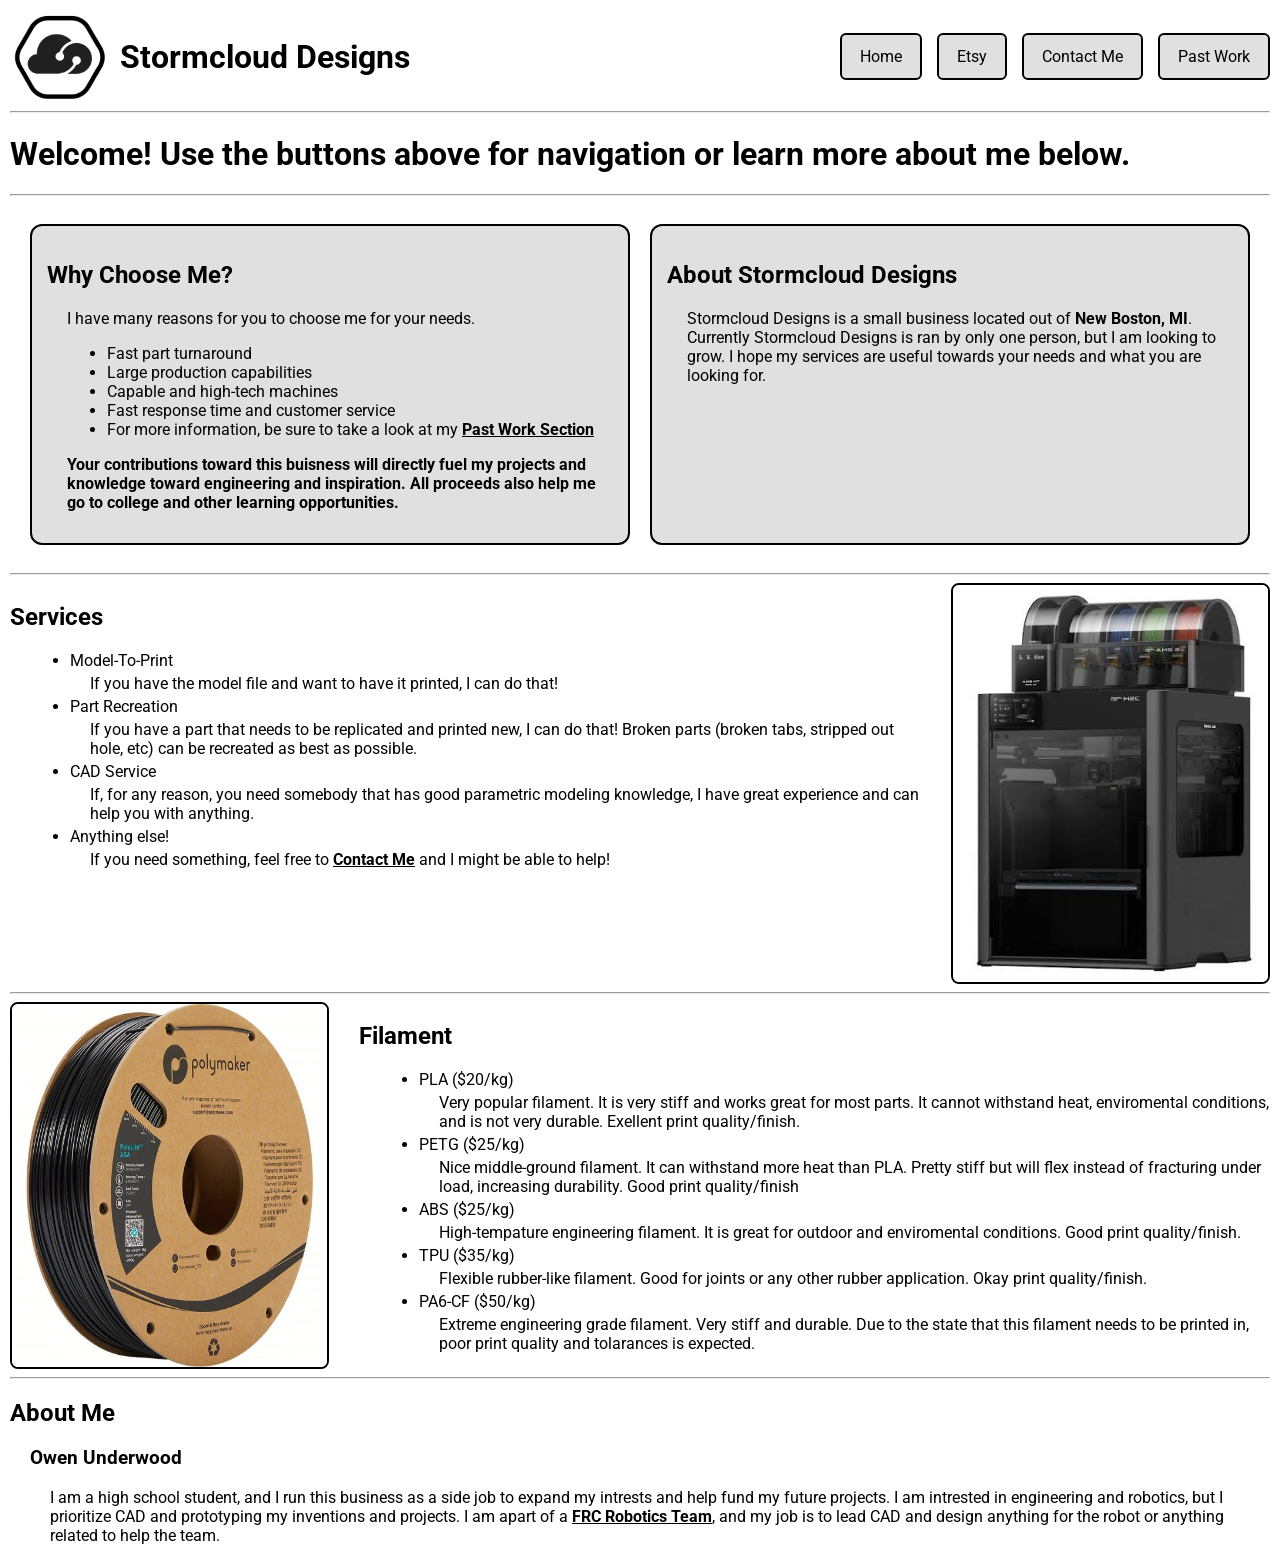
<file: index.html>
<!DOCTYPE html>
<html>
  <head>
    <title>Stormcloud Designs - Main</title>
    <link rel="icon" type="image/x-icon" href="/images/Modern Ico.ico">
    <link rel="stylesheet" href="style.css">
    <link rel="stylesheet" href="https://fonts.googleapis.com/css2?family=Roboto">
    
  </head>
  <body>
    <div id="header"></div>
    <script>
      fetch("header.html")
      .then(response => response.text())
      .then(data => {
        document.getElementById("header").innerHTML = data;
      });
    </script>
    <hr>
    <div class="banner">
        <h1><b>Welcome!</b> Use the buttons above for navigation or learn more about me below.</h1>
    </div>

    <hr>

    <div class="aboutsection">
        <div class="whyus">
            <h2>Why Choose Me?</h2>
            <p>
                I have many reasons for you to choose me for your needs.
            </p>
            <ul>
                <li>Fast part turnaround</li>
                <li>Large production capabilities</li>
                <li>Capable and high-tech machines</li>
                <li>Fast response time and customer service</li>
                <li>For more information, be sure to take a look at my <a class="hyperlink" href="pastwork.html"><b>Past Work Section</b></a></li>
            </ul>
            <p><b>Your contributions toward this buisness will directly fuel my projects and knowledge toward engineering and inspiration. All proceeds also help me go to college and other learning opportunities.</b></p>
        </div>

        <div class="about">
            <h2>About Stormcloud Designs</h2>
            <p>
                Stormcloud Designs is a small business located out of <b>New Boston, MI</b>.
                Currently Stormcloud Designs is ran by only one person, but I am looking to grow.
                I hope my services are useful towards your needs and what you are looking for.
            </p>
        </div>
    </div>

    <hr>

    <div class="services">
        <div>
            <h2>Services</h2>
            <p>
                <ul>
                    <li>Model-To-Print</li>
                    <p>
                        If you have the model file and want to have it printed, I can do that!
                    </p>
                    <li>Part Recreation</li>
                    <p>
                        If you have a part that needs to be replicated and printed new, I can do that! Broken parts (broken tabs, stripped out hole, etc) can be recreated as best as possible.
                    </p>
                    <li>CAD Service</li>
                    <p>
                        If, for any reason, you need somebody that has good parametric modeling knowledge, I have great experience and can help you with anything.
                    </p>
                    <li>Anything else!</li>
                    <p>
                        If you need something, feel free to <a class="hyperlink" href="contact.html"><b>Contact Me</b></a> and I might be able to help! 
                    </p>
                </ul>
            </p>
        </div>

        <img src="images/h2c.jpg" alt="h2c">
    </div>

    <hr>

    <div class="filament">
        <img src="images/filament.jpg" alt="filament">

        <div>
            <h2>Filament</h2>
            <p>
                <ul>
                    <li>PLA ($20/kg)</li>
                    <p>
                        Very popular filament. It is very stiff and works great for most parts. It cannot withstand heat, enviromental conditions, and is not very durable. Exellent print quality/finish.
                    </p>
                    <li>PETG ($25/kg)</li>
                    <p>
                        Nice middle-ground filament. It can withstand more heat than PLA. Pretty stiff but will flex instead of fracturing under load, increasing durability. Good print quality/finish
                    </p>
                    <li>ABS ($25/kg)</li>
                    <p>
                        High-tempature engineering filament. It is great for outdoor and enviromental conditions. Good print quality/finish.
                    </p>
                    <li>TPU ($35/kg)</li>
                    <p>
                        Flexible rubber-like filament. Good for joints or any other rubber application. Okay print quality/finish.
                    </p>
                    <li>PA6-CF ($50/kg)</li>
                    <p>
                        Extreme engineering grade filament. Very stiff and durable. Due to the state that this filament needs to be printed in, poor print quality and tolarances is expected.
                    </p>
                </ul>
            </p>
        </div>
    </div>

    <hr>

    <div class="teammembers">
        <h2>About Me</h2>
        <div>
            <h3>Owen Underwood</h3>
            <p>
            I am a high school student, and I run this business as a side job to expand my intrests and help fund my future projects.
            I am intrested in engineering and robotics, but I prioritize CAD and prototyping my inventions and projects.
            I am apart of a <a class="hyperlink" href="https://www.thebluealliance.com/team/6615"><b>FRC Robotics Team</b></a>, and my job is to lead CAD and design anything for the robot or anything related to help the team. 
            </p>
        </div>
    </div>
  </body>
</html>
</file>
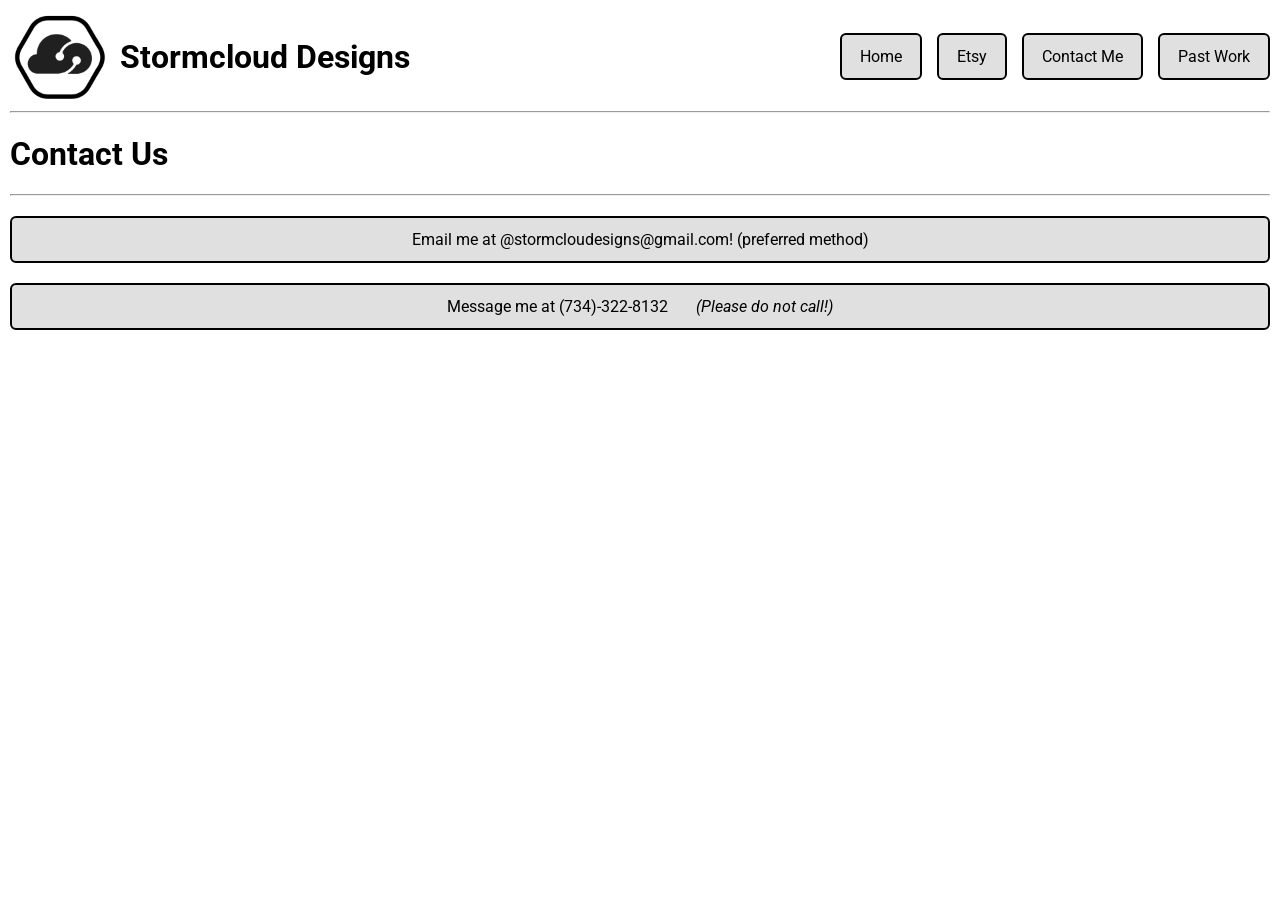
<file: contact.html>
<!DOCTYPE html>
<html>
  <head>
    <title>Stormcloud Designs - Contact Us</title>
    <link rel="icon" type="image/x-icon" href="/images/Modern Ico.ico">
    <link rel="stylesheet" href="style.css">
    <link rel="stylesheet" href="https://fonts.googleapis.com/css2?family=Roboto">
    
  </head>
  <body>
    <div id="header"></div>
    <script>
      fetch("header.html")
      .then(response => response.text())
      .then(data => {
        document.getElementById("header").innerHTML = data;
      });
    </script>
    <hr>
    <h1>Contact Us</h1>
    <hr>
    <a class="sbutton" href="mailto:stormcloudesigns@gmail.com" target="_blank">Email me at @stormcloudesigns@gmail.com! (preferred method)</a>
    <a class="sbutton" href="sms:+17343228132" target="_blank">Message me at (734)-322-8132 &nbsp;&nbsp;&nbsp;&nbsp;&nbsp;&nbsp;<i>(Please do not call!)</i></a>
  </body>
</html>
</file>
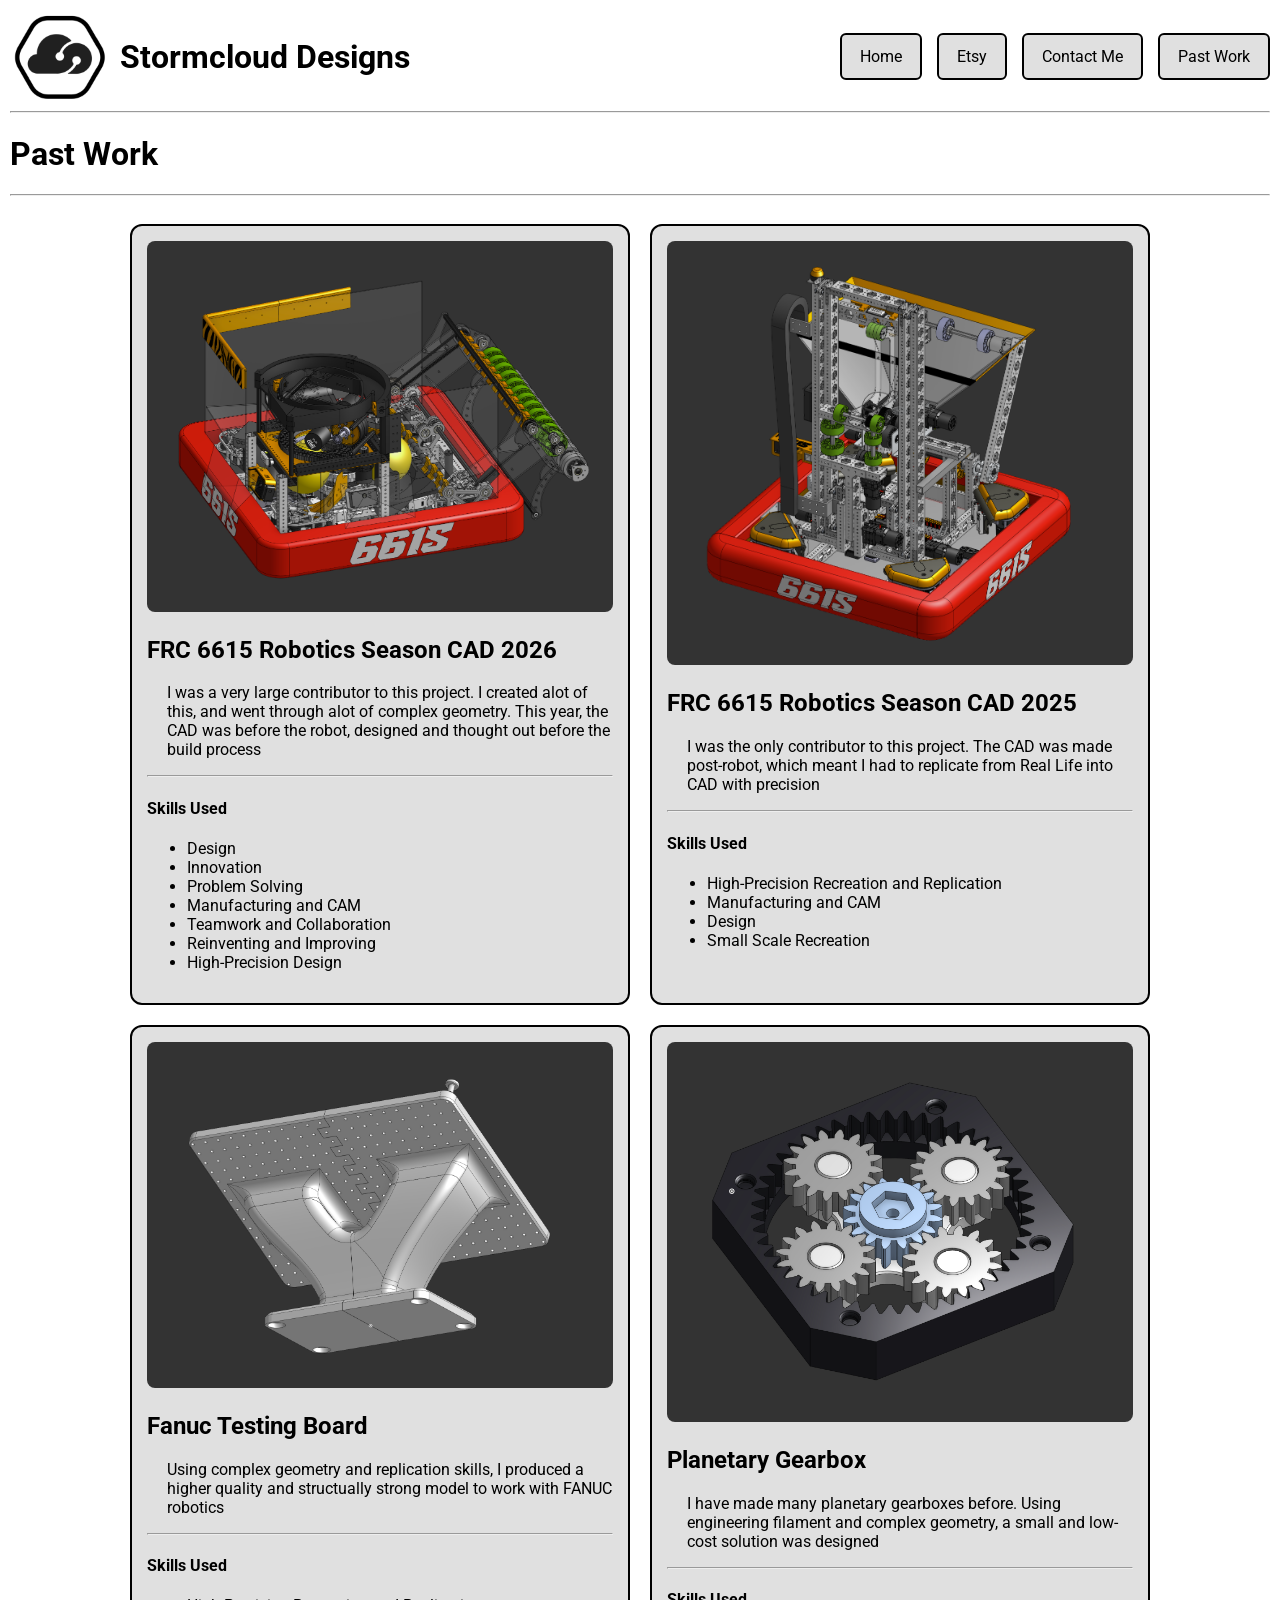
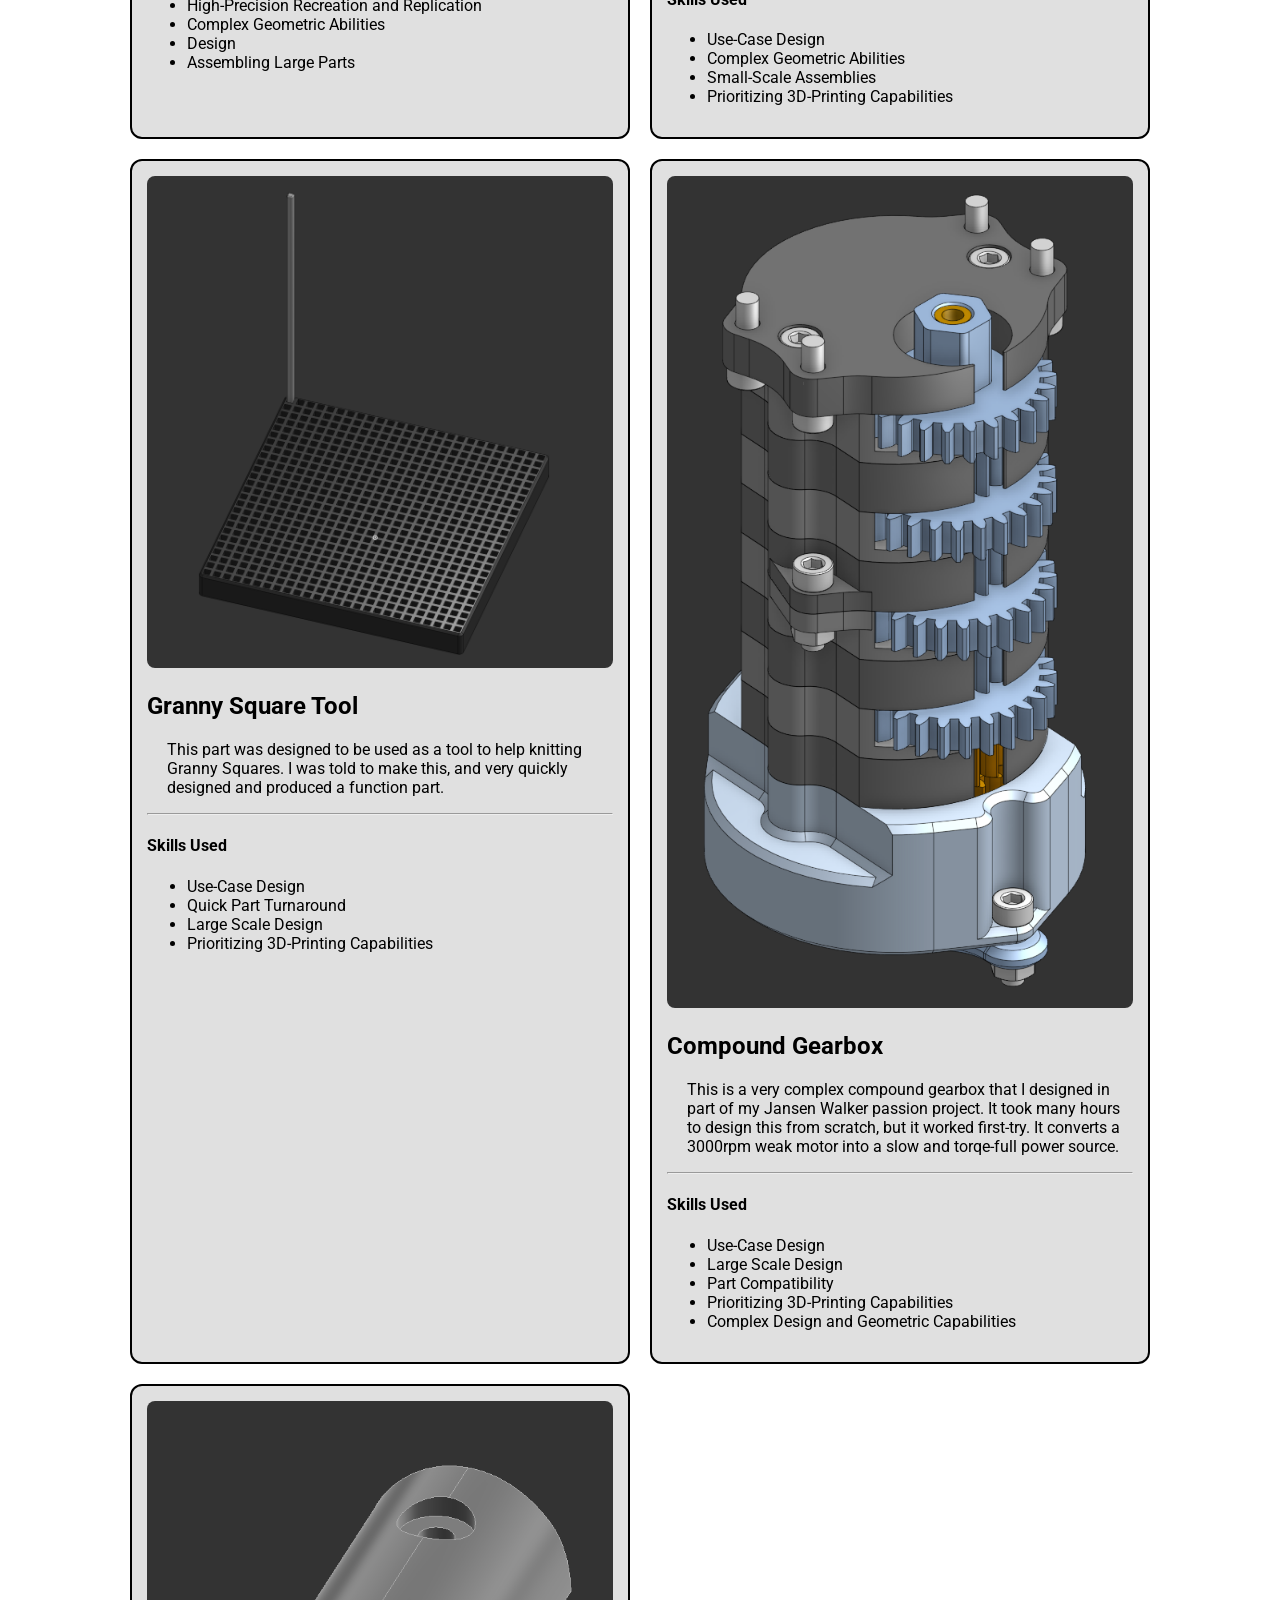
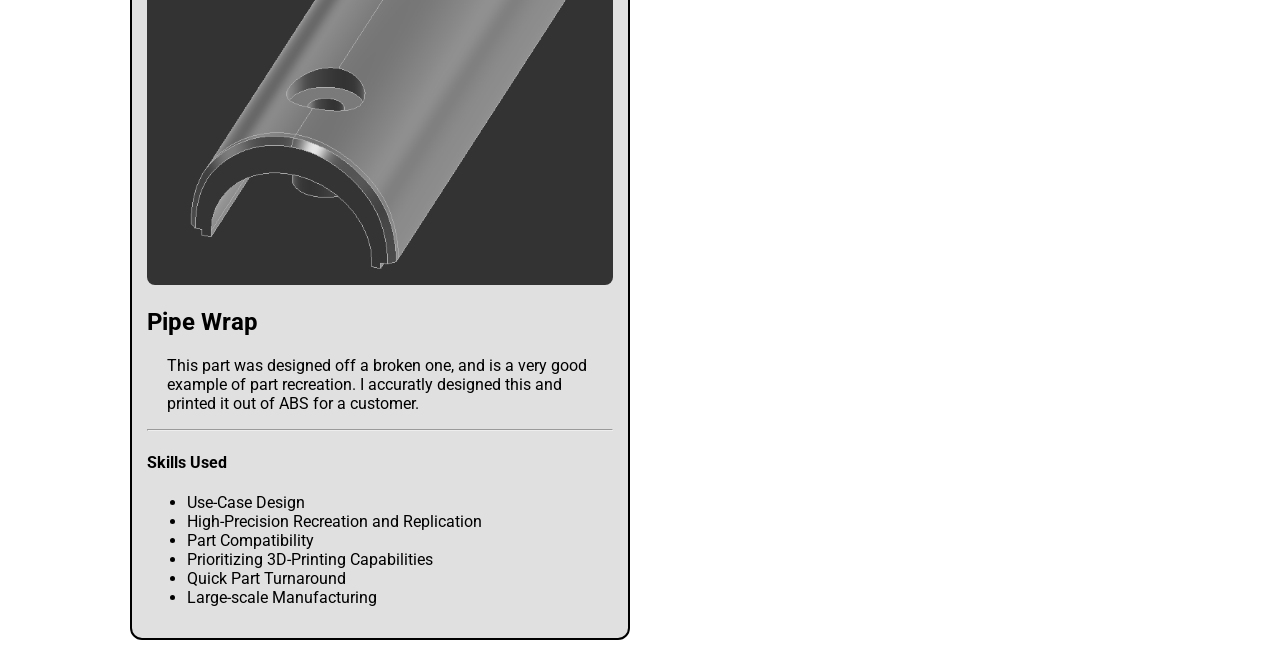
<file: pastwork.html>
<!DOCTYPE html>
<html>
  <head>
    <title>Stormcloud Designs - Past Work</title>
    <link rel="icon" type="image/x-icon" href="/images/Modern Ico.ico">
    <link rel="stylesheet" href="style.css">
    <link rel="stylesheet" href="https://fonts.googleapis.com/css2?family=Roboto">
    
  </head>
  <body>
    <div id="header"></div>
    <script>
      fetch("header.html")
      .then(response => response.text())
      .then(data => {
        document.getElementById("header").innerHTML = data;
      });
    </script>
    <hr>
    <h1>Past Work</h1>
    <hr>
    <div class="pastwork-grid">
        <div class="project-card">
            <img src="images/projects/frc2026.png" alt="2026 FRC Robot">
            <h2>FRC 6615 Robotics Season CAD 2026</h2>
            <p>I was a very large contributor to this project. I created alot of this, and went through alot of complex geometry. This year, the CAD was before the robot, designed and thought out before the build process</p>
            <hr>
            <h4>Skills Used</h4>
            <ul>
                <li>Design</li>
                <li>Innovation</li>
                <li>Problem Solving</li>
                <li>Manufacturing and CAM</li>
                <li>Teamwork and Collaboration</li>
                <li>Reinventing and Improving</li>
                <li>High-Precision Design</li>
            </ul>
        </div>

        <div class="project-card">
            <img src="images/projects/frc2025.png" alt="2025 FRC Robot">
            <h2>FRC 6615 Robotics Season CAD 2025</h2>
            <p>I was the only contributor to this project. The CAD was made post-robot, which meant I had to replicate from Real Life into CAD with precision</p>
            <hr>
            <h4>Skills Used</h4>
            <ul>
                <li>High-Precision Recreation and Replication</li>
                <li>Manufacturing and CAM</li>
                <li>Design</li>
                <li>Small Scale Recreation</li>
            </ul>
        </div>

        <div class="project-card">
            <img src="images/projects/fanuctest.png" alt="Fanuc Testing Board">
            <h2>Fanuc Testing Board</h2>
            <p>Using complex geometry and replication skills, I produced a higher quality and structually strong model to work with FANUC robotics</p>
            <hr>
            <h4>Skills Used</h4>
            <ul>
                <li>High-Precision Recreation and Replication</li>
                <li>Complex Geometric Abilities</li>
                <li>Design</li>
                <li>Assembling Large Parts</li>
            </ul>
        </div>

        <div class="project-card">
            <img src="images/projects/planetarygearbox.png" alt="Planetary Gearbox">
            <h2>Planetary Gearbox</h2>
            <p>I have made many planetary gearboxes before. Using engineering filament and complex geometry, a small and low-cost solution was designed</p>
            <hr>
            <h4>Skills Used</h4>
            <ul>
                <li>Use-Case Design</li>
                <li>Complex Geometric Abilities</li>
                <li>Small-Scale Assemblies</li>
                <li>Prioritizing 3D-Printing Capabilities</li>
            </ul>
        </div>

        <div class="project-card">
            <img src="images/projects/grannysquare.png" alt="Granny Square Holder">
            <h2>Granny Square Tool</h2>
            <p>This part was designed to be used as a tool to help knitting Granny Squares. I was told to make this, and very quickly designed and produced a function part.</p>
            <hr>
            <h4>Skills Used</h4>
            <ul>
                <li>Use-Case Design</li>
                <li>Quick Part Turnaround</li>
                <li>Large Scale Design</li>
                <li>Prioritizing 3D-Printing Capabilities</li>
            </ul>
        </div>

        <div class="project-card">
            <img src="images/projects/gearbox.png" alt="Gearbox">
            <h2>Compound Gearbox</h2>
            <p>This is a very complex compound gearbox that I designed in part of my Jansen Walker passion project. It took many hours to design this from scratch, but it worked first-try. It converts a 3000rpm weak motor into a slow and torqe-full power source. </p>
            <hr>
            <h4>Skills Used</h4>
            <ul>
                <li>Use-Case Design</li>
                <li>Large Scale Design</li>
                <li>Part Compatibility</li>
                <li>Prioritizing 3D-Printing Capabilities</li>
                <li>Complex Design and Geometric Capabilities</li>
            </ul>
        </div>

        <div class="project-card">
            <img src="images/projects/pipewrap.png" alt="Pipe Wrap">
            <h2>Pipe Wrap</h2>
            <p>This part was designed off a broken one, and is a very good example of part recreation. I accuratly designed this and printed it out of ABS for a customer. </p>
            <hr>
            <h4>Skills Used</h4>
            <ul>
                <li>Use-Case Design</li>
                <li>High-Precision Recreation and Replication</li>
                <li>Part Compatibility</li>
                <li>Prioritizing 3D-Printing Capabilities</li>
                <li>Quick Part Turnaround</li>
                <li>Large-scale Manufacturing</li>
            </ul>
        </div>
    </div>
  </body>
</html>
</file>
<file: style.css>
body {
  margin: 10px;
  font-family: "Roboto", sans-serif;
}

.topbar {
  display: flex;
  align-items: center;
  gap: 10px;
}

p {
  padding-left: 20px;
}

ul {
    padding-left: 60px;
}

.teammembers div {
  padding-left: 20px;
}

.aboutsection {
  display: grid;
  grid-template-columns: repeat(auto-fit, minmax(300px, 1fr));
  gap: 20px;
  padding: 20px;
}

.aboutsection div {
  border: 2px solid black;
  background-color: #e0e0e0;
  border-radius: 12px;
  padding: 15px;
}

.navbar {
  display: flex;
  gap: 15px;
  align-items: center;
  margin-left: auto;
}

a {
  text-decoration: none;
  padding: 12px 18px;
  border-radius: 6px;
  border: 2px solid black;
  background-color: #e0e0e0;
  color: black;
}

a:hover {
  background-color: #cfcfcf;
  transition: 0.2s;
}

.sbutton {
  display: block;
  margin-top: 20px;
  text-align: center;
}

.pastwork-grid {
  display: grid;
  grid-template-columns: repeat(auto-fit, minmax(300px, 500px));
  gap: 20px;
  padding: 20px;
  justify-content: center;
}

.project-card {
  border: 2px solid black;
  background-color: #e0e0e0;
  border-radius: 12px;
  padding: 15px;
}

.project-card ul {
    padding-left: 40px;
}

.project-card img {
  width: 100%;
  border-radius: 8px;
}

.hyperlink {
  text-decoration-line: underline;
  padding: 0;
  border-radius: 0;
  border: none;
  background-color: transparent;
  color: none;
}

.services {
  display: flex;
  gap: 30px;
}

.services div {
  flex: 1;
}

ul p {
  margin-top: 4px;
  margin-bottom: 4px;
}

.services img {
  width: 25%;
  border: 2px solid black;
  border-radius: 8px;
}

.filament {
  display: flex;
  gap: 30px;
}

.filament div{
  flex: 1;
}

.filament img {
  width: 25%;
  border: 2px solid black;
  border-radius: 8px;
}
</file>
